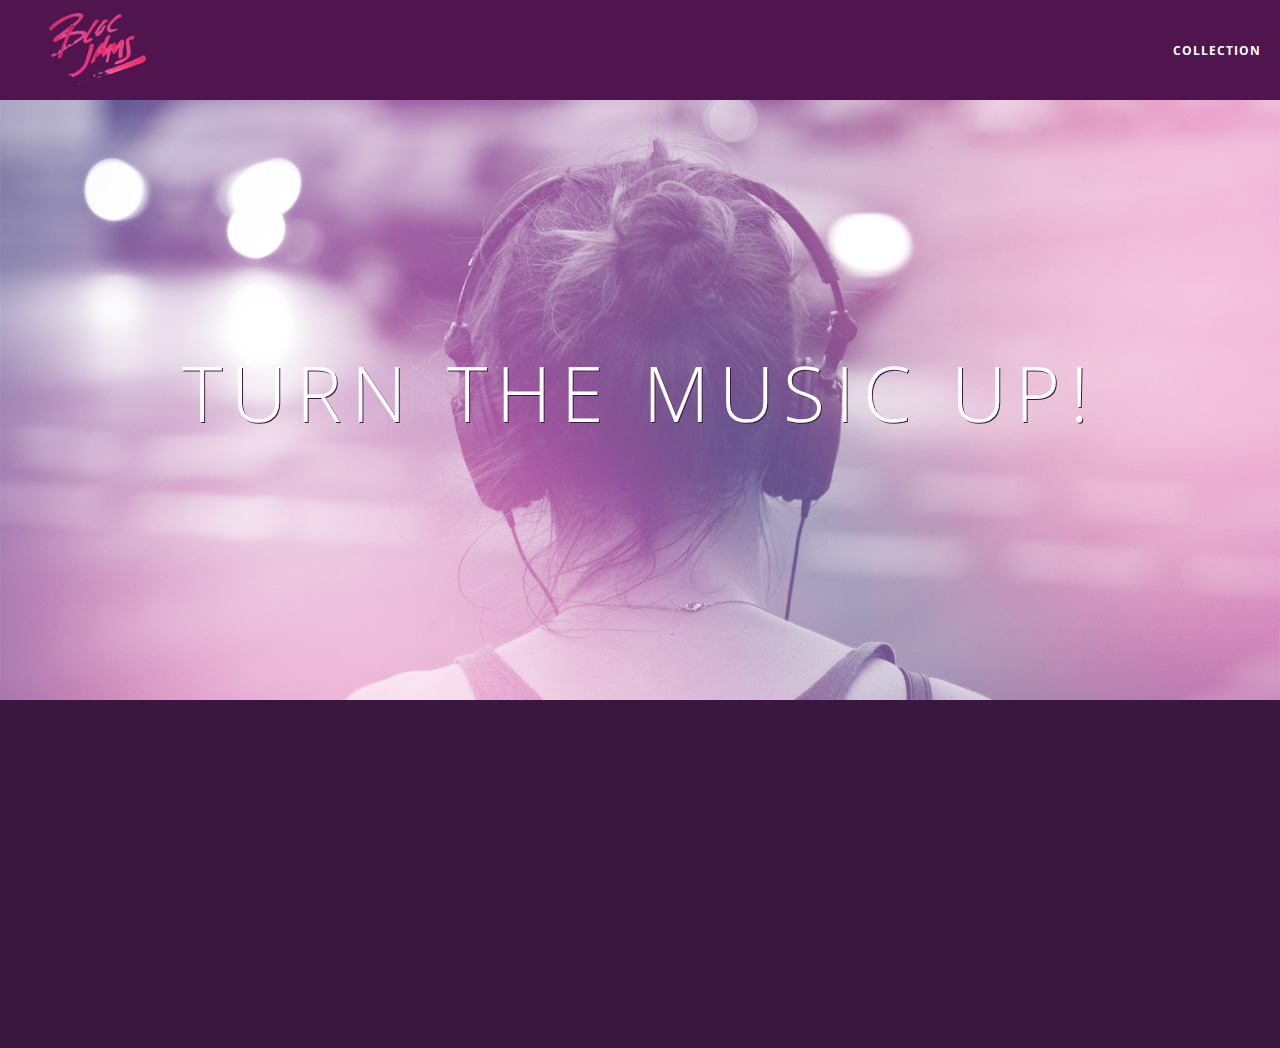
<file: index.html>
<!DOCTYPE html> 
<html> 
    <head>
        <title> Bloc Jams</title>
        <meta name="viewport" content="width=device-width, initial-scale=1">
        <link rel="stylesheet" type="text/css" href="http://fonts.googleapis.com/css?family=Open+Sans:400,800,600,700,300">
        <link rel="stylesheet" type="text/css" href="http://code.ionicframework.com/ionicons/2.0.1/css/ionicons.min.css">
        <link rel="stylesheet" type="text/css" href="styles/normalize.css">
        <link rel="stylesheet" type="text/css" href="styles/main.css">    
        <link rel="stylesheet" type="text/css" href="styles/landing.css">
    </head>
    
    <body class="landing">
        <nav class="navbar"> <!-- navigation bar --> 
            <a href="index.html" class="logo">
                <img src="assets/images/bloc_jams_logo.png" alt="bloc jams logo">
            </a>
            <div class="links-container">
                <a href="collection.html" class="navbar-link">collection</a>
            </div>
        </nav>
        
        <section class="hero-content"> <!-- hero content --> 
            <h1 class="hero-title"> Turn the music up!</h1>
        </section>
        
        <section class="selling-points container clearfix"> <!-- selling points --> 
            
            <div class="point column third"> 
                <span class="ion-music-note"></span>
                <h5 class="point-title">Choose your music</h5>
                <p class="point-description"> The world is full of music; why should you have to listen to music that someone else chose? </p>
            </div>
            
            <div class="point column third"> 
                <span class="ion-radio-waves"></span>
                <h5 class="point-title">Unlimited, streaming, ad-free</h5>
                <p class="point-description">No arbitary limits. No distractions.</p>
            </div>
            
            <div class="point column third">
                <span class="ion-iphone"></span>
                <h5 class="point-title">Mobile enabled</h5>
                <p class="point-description">Listen to your music on the go. This streaming service is available on all mobile platforms.</p>
            </div>
            
        </section>
        
        <script src="https://code.jquery.com/jquery-2.1.3.min.js"></script>
        <script src="scripts/landing.js"> </script>
    </body>
</html>
</file>
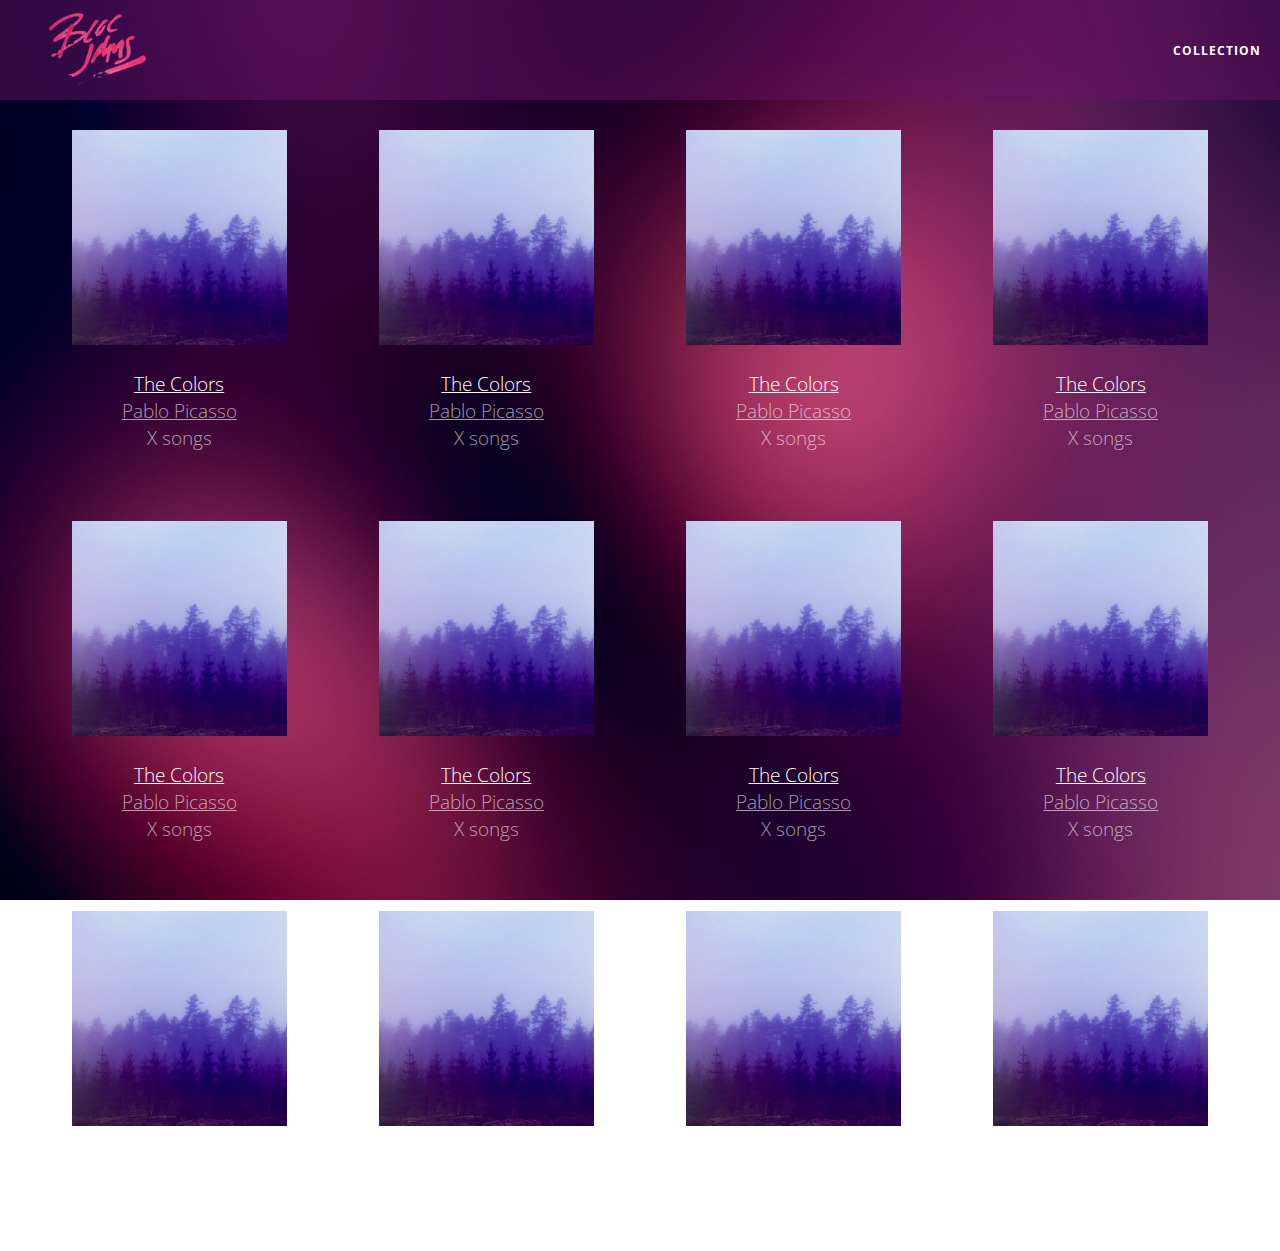
<file: collection.html>
<!DOCTYPE html> 
<html>
    <head>
        <title> Bloc Jams</title>
        <meta name="viewport" content="width=device-width, inital-scale=1">
        <link rel="stylesheet" type="text/css" href="http://fonts.googleapis.com/css?family=Open+Sans:400,800,600,700,300">
        <link rel="stylesheet" type="text/css" href="http://code.ionicframework.com/ionicons/2.0.1/css/ionicons.min.css">
        <link rel="stylesheet" type="text/css" href="styles/normalize.css">
        <link rel="stylesheet" type="text/css" href="styles/main.css">    
        <link rel="stylesheet" type="text/css" href="styles/collection.css">
    </head>
    <body class="collection">
        <nav class="navbar"> <!-- navigation bar --> 
            <a href="index.html" class="logo">
                <img src="assets/images/bloc_jams_logo.png" alt="bloc jams logo">
            </a>
            <div class="links-container">
                <a href="collection.html" class="navbar-link">collection</a>
            </div>
        </nav>

        <section class="album-covers container clearfix">
           
        </section>
        <script src="https://code.jquery.com/jquery-2.1.3.min.js"></script>
        <script src="scripts/collection.js"></script>
    </body>
</html>
</file>
<file: styles/main.css>
*, *::before, *::after {
    -moz-box-sizing: border-box;
    -webkit-box-sizing: border-box;
    box-sizing: border-box;
}

html {
     height: 100%; 
     font-size: 100%;
 }
 
 body {
     font-family: 'Open Sans'; 
     color: white;            
     min-height: 100%;         
 }
 
 .navbar {
     position: relative;
     padding: 0.5rem;
     background-color: rgba(101,18,95,0.5);
     z-index: 1;
 }
 
.navbar .links-container {
    display: table;
    position: absolute;
    top: 0;
    right: 0; 
    height: 100px;
    color: white;
    text-decoration: none; 
}
.links-container .navbar-link {
    display: table-cell;
    position: relative;
    padding-left: 1rem; 
    padding-right: 1rem;
    vertical-align: middle;
    color: white;
    font-size: 0.625rem;
    letter-spacing: 0.05rem;
    font-weight: 700;
    text-transform: uppercase;
    text-decoration: none;
    cursor: pointer;
}

.links-container .navbar-link:hover {
    color: rgb(233,50,117);
}

 .navbar .logo {
     position: relative; 
     left: 2rem;
 }

.container {
    margin: 0 auto;
    max-width: 64rem;
}

.container.narrow{
    max-width: 56rem;
}
.clearfix::before,
.clearfix::after, {
    content: " ";
    display: table;
}

.clearfix::after {
    clear: both;
}


/* media queries */


@media (min-width: 640px) {
    html { font-size: 112%;}
    
    .column {
        float: left;
        padding-left: 1rem;
        padding-right: 1rem; 
    }
    
    .column.full{ width: 100%; }
    .column.two-thirds{width: 66.7%;}
    .column.half{width: 50%;}
    .column.third{width: 33.3%;}
    .column.fourth{width: 25%;}
    .column.flow-opposite{float: right;}
}

@media (min-width: 1024px) {
    html {font-size:120%;}
}
</file>
<file: styles/landing.css>
body.landing {
     background-color: rgb(58,23,63); 
 }

.hero-content {
     position: relative; 
     min-height: 600px;  
     background-image: url(../assets/images/bloc_jams_bg.jpg);
     background-repeat: no-repeat;
     background-position: center center;
     background-size: cover;
 }

.hero-content .hero-title {
     position: absolute;             
     top: 40%;                 
     -webkit-transform: translateY(-50%);
     -moz-transform: translateY(-50%);
     -ms-transform: translateY(-50%);
     transform: translateY(-50%);
     width: 100%;                   
     text-align: center;            
     font-size: 4rem;              
     font-weight: 300;              
     text-transform: uppercase;      
     letter-spacing: 0.5rem;       
     text-shadow: 1px 1px 0px rgb(58,23,63); 
 }

.selling-points {
     position: relative;
 }
 
 .point {
     position: relative;
     padding: 2rem;
     text-align: center;
     opacity: 0;
     -webkit-transform: scaleX(0.9) translateY(3rem);
     -moz-transform: scaleX(0.9) translateY(3rem);
     -transform: scaleX(0.9) translateY(3rem);
     -webkit-transition: all 0.25s ease-in-out;
     -moz-transition: all 0.25s ease-in-out;
     -transition: all 0.25s ease-in-out;
     -webkit-transition-delay: 0.2s;
     -moz-transition-delay: 0.2s;
     -transition-delay: 0.2s;
 }
 
 .point .point-title {
     font-size: 1.25rem;
 }
 
 .ion-music-note,
 .ion-radio-waves,
 .ion-iphone {
     color: rgb(233,50,117);
     font-size: 5rem;
 }
</file>
<file: styles/collection.css>
body.collection {
    background-image: url(../assets/images/blurred_backgrounds/blur_bg_2.jpg);
    background-repeat: no-repeat;
    background-attachment: fixed;
    background-position: center center;
    background-size: cover;
}

.album-covers {
    position: relative; 
}

.collection-album-container {
    position: relative;
    margin-top: 30px;
    margin-bottom: 20px;
    text-align: center;
}

.collection-album-container .caption {
    margin-top: 10px;
}

.collection-album-container .caption p{
    font-size: 1rem;
    font-weight: 300;
    color: rgba(255, 255, 255, 0.6);
}

.collection-album-container .caption p a {
    color:rgba(255, 255, 255, 0.6);
}

.collection-album-container .caption p a.album-name { 
    color: white;
}

.collection-album-container img {
    width: 80%;
}
</file>
